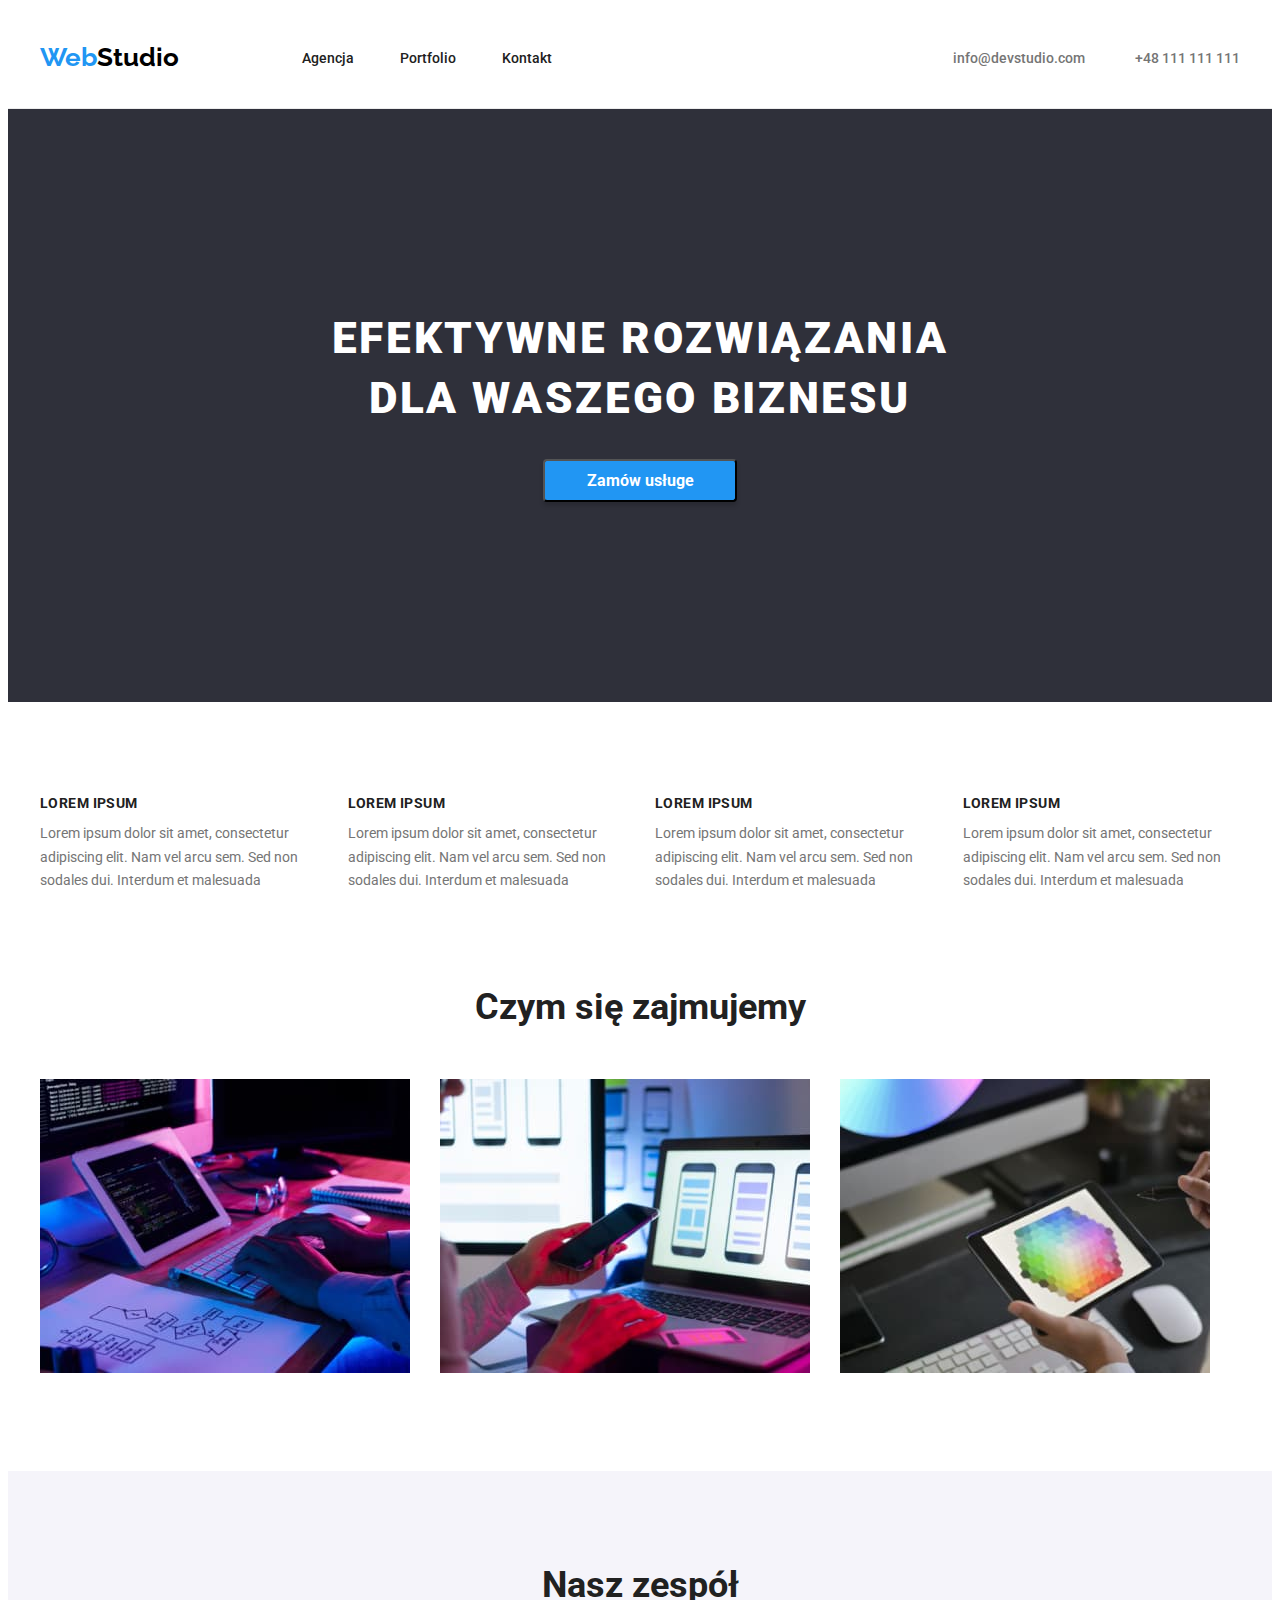
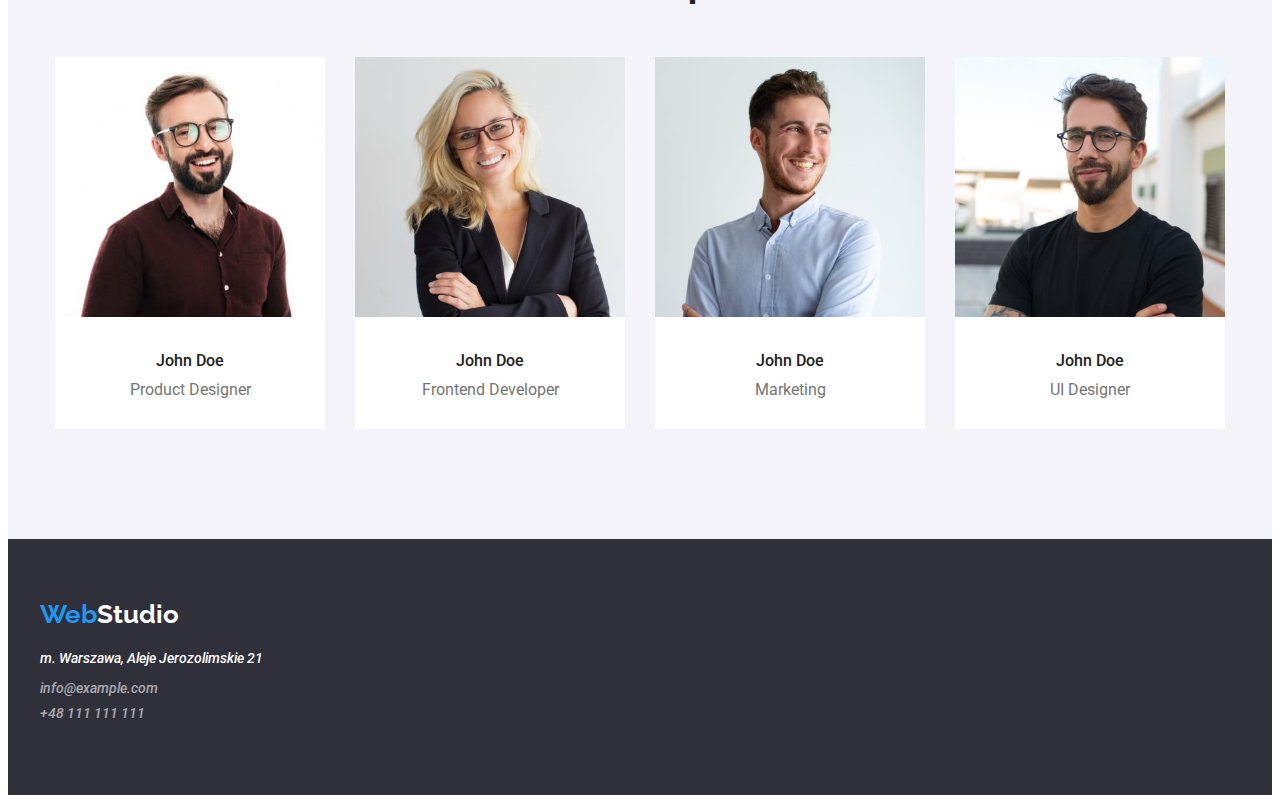
<file: index.html>
<!DOCTYPE html>
<html lang="pl">
  <head>
    <meta charset="UTF-8" />
    <meta http-equiv="X-UA-Compatible" content="IE=edge" />
    <meta name="viewport" content="width=device-width, initial-scale=1.0" />
    <title>Studio</title>
    <link
      rel="stylesheet"
      href="https://cdnjs.cloudflare.com/ajax/libs/modern-normalize/1.1.0/modern-normalize.min.css"
      integrity="sha512-wpPYUAdjBVSE4KJnH1VR1HeZfpl1ub8YT/NKx4PuQ5NmX2tKuGu6U/JRp5y+Y8XG2tV+wKQpNHVUX03MfMFn9Q=="
      crossorigin="anonymous"
      referrerpolicy="no-referrer"
    />

    <link rel="stylesheet" href="./css/styles.css" />

    <link rel="preconnect" href="https://fonts.googleapis.com" />
    <link rel="preconnect" href="https://fonts.gstatic.com" crossorigin />
    <link
      href="https://fonts.googleapis.com/css2?family=Raleway:ital,wght@0,700;1,700&family=Roboto:ital,wght@0,400;0,500;0,700;0,900;1,400;1,500;1,700;1,900&display=swap"
      rel="stylesheet"
    />
  </head>
  <body>
    <header class="main-header">
      <div class="container header-flex">
        <a href="/" class="logo">
          <span class="web"> Web</span><span class="studio">Studio</span>
        </a>
        <nav class="navigation">
          <ul class="navigation-ul">
            <li><a href="./index.html" class="index"> Agencja</a></li>
            <li><a href="./portfolio.html" class="portfolio">Portfolio</a></li>
            <li><a href="/kontakt" class="contact">Kontakt</a></li>
          </ul>
        </nav>
        <ul class="header-addres-li">
          <li><a href="mailto:info@devstudio.com" class="e-mail">info@devstudio.com </a></li>
          <li><a href="tel:+48111111111" class="telephone"> +48 111 111 111 </a></li>
        </ul>
      </div>
    </header>

    <main>
      <div class="main-div">
        <div class="container">
          <div class="main-flex">
            <h1 class="main-h1">EFEKTYWNE ROZWIĄZANIA DLA WASZEGO BIZNESU</h1>

            <button type="button" class="main-button">Zamów usługe</button>
          </div>
        </div>
      </div>

      <section class="section lower-bottom">
        <div class="container">
          <ul class="lorem">
            <li class="lorem-li">
              <h5 class="lorem-h5">LOREM IPSUM</h5>
              <p class="lorem-p">
                Lorem ipsum dolor sit amet, consectetur adipiscing elit. Nam vel arcu sem. Sed non
                sodales dui. Interdum et malesuada
              </p>
            </li>
            <li class="lorem-li">
              <h5 class="lorem-h5">LOREM IPSUM</h5>
              <p class="lorem-p">
                Lorem ipsum dolor sit amet, consectetur adipiscing elit. Nam vel arcu sem. Sed non
                sodales dui. Interdum et malesuada
              </p>
            </li>
            <li class="lorem-li">
              <h5 class="lorem-h5">LOREM IPSUM</h5>
              <p class="lorem-p">
                Lorem ipsum dolor sit amet, consectetur adipiscing elit. Nam vel arcu sem. Sed non
                sodales dui. Interdum et malesuada
              </p>
            </li>
            <li class="lorem-li">
              <h5 class="lorem-h5">LOREM IPSUM</h5>
              <p class="lorem-p">
                Lorem ipsum dolor sit amet, consectetur adipiscing elit. Nam vel arcu sem. Sed non
                sodales dui. Interdum et malesuada
              </p>
            </li>
          </ul>
        </div>
      </section>
      <section class="what-to-do section">
        <div class="container">
          <h2 class="what-to-do-h2"><center>Czym się zajmujemy</center></h2>
          <ul class="what-to-do-ul">
            <li>
              <img
                src="images/box1.jpg"
                alt="praca przy komputerze w domu"
                width="370"
                height="294"
              />
            </li>
            <li class="to-do-li">
              <img
                src="images/box2.jpg"
                alt="łączenie telefonu z komputerem "
                width="370"
                height="294"
              />
            </li>
            <li class="to-do-li">
              <img src="images/box3.jpg" alt="wybór koloru z palety RGB" width="370" height="294" />
            </li>
          </ul>
        </div>
      </section>
      <section class="team section">
        <div class="container">
          <h2 class="team-h2"><center>Nasz zespół</center></h2>
          <ul class="team-list">
            <li class="team-li">
              <figure class="team-figure">
                <img
                  src="images/imgproduct.jpg"
                  alt="John Doe Product Designer"
                  width="270"
                  height="260"
                />
                <figcaption class="signature-position">
                  <div class="signature-inside"><center>John Doe</center></div>
                  <div class="job-position"><center>Product Designer</center></div>
                </figcaption>
              </figure>
            </li>
            <li class="team-li">
              <figure class="team-figure">
                <img
                  src="images/imgfront.jpg"
                  alt="John Doe Frontend Developer"
                  width="270"
                  height="260"
                />
                <figcaption class="signature-position">
                  <div class="signature-inside"><center>John Doe</center></div>
                  <div class="job-position"><center>Frontend Developer</center></div>
                </figcaption>
              </figure>
            </li>
            <li class="team-li">
              <figure class="team-figure">
                <img
                  src="images/imgmarketing.jpg"
                  alt="John Doe Marketing"
                  width="270"
                  height="260"
                />
                <figcaption class="signature-position">
                  <div class="signature-inside"><center>John Doe</center></div>
                  <div class="job-position"><center>Marketing</center></div>
                </figcaption>
              </figure>
            </li>
            <li class="team-li">
              <figure class="team-figure">
                <img
                  src="images/imguidesigner.jpg"
                  alt="John Doe UI Designer"
                  width="270"
                  height="260"
                />
                <figcaption class="signature-position">
                  <div class="signature-inside"><center>John Doe</center></div>
                  <div class="job-position"><center>UI Designer</center></div>
                </figcaption>
              </figure>
            </li>
          </ul>
        </div>
      </section>
    </main>
    <footer class="main-footer">
      <div class="container">
        <a href="/" class="logo-footer">
          <span class="web"> Web</span><span class="studio-footer">Studio</span>
        </a>
        <address class="address-footer">
          m. Warszawa, Aleje Jerozolimskie 21
          <ul>
            <li class="footer-li">
              <a href="mailto:info@example.com" class="footer-info">info@example.com </a>
            </li>
            <li class="footer-li">
              <a href="tel:+48111111111" class="footer-info"> +48 111 111 111 </a>
            </li>
          </ul>
        </address>
      </div>
    </footer>
  </body>
</html>
<!--  -->
</file>
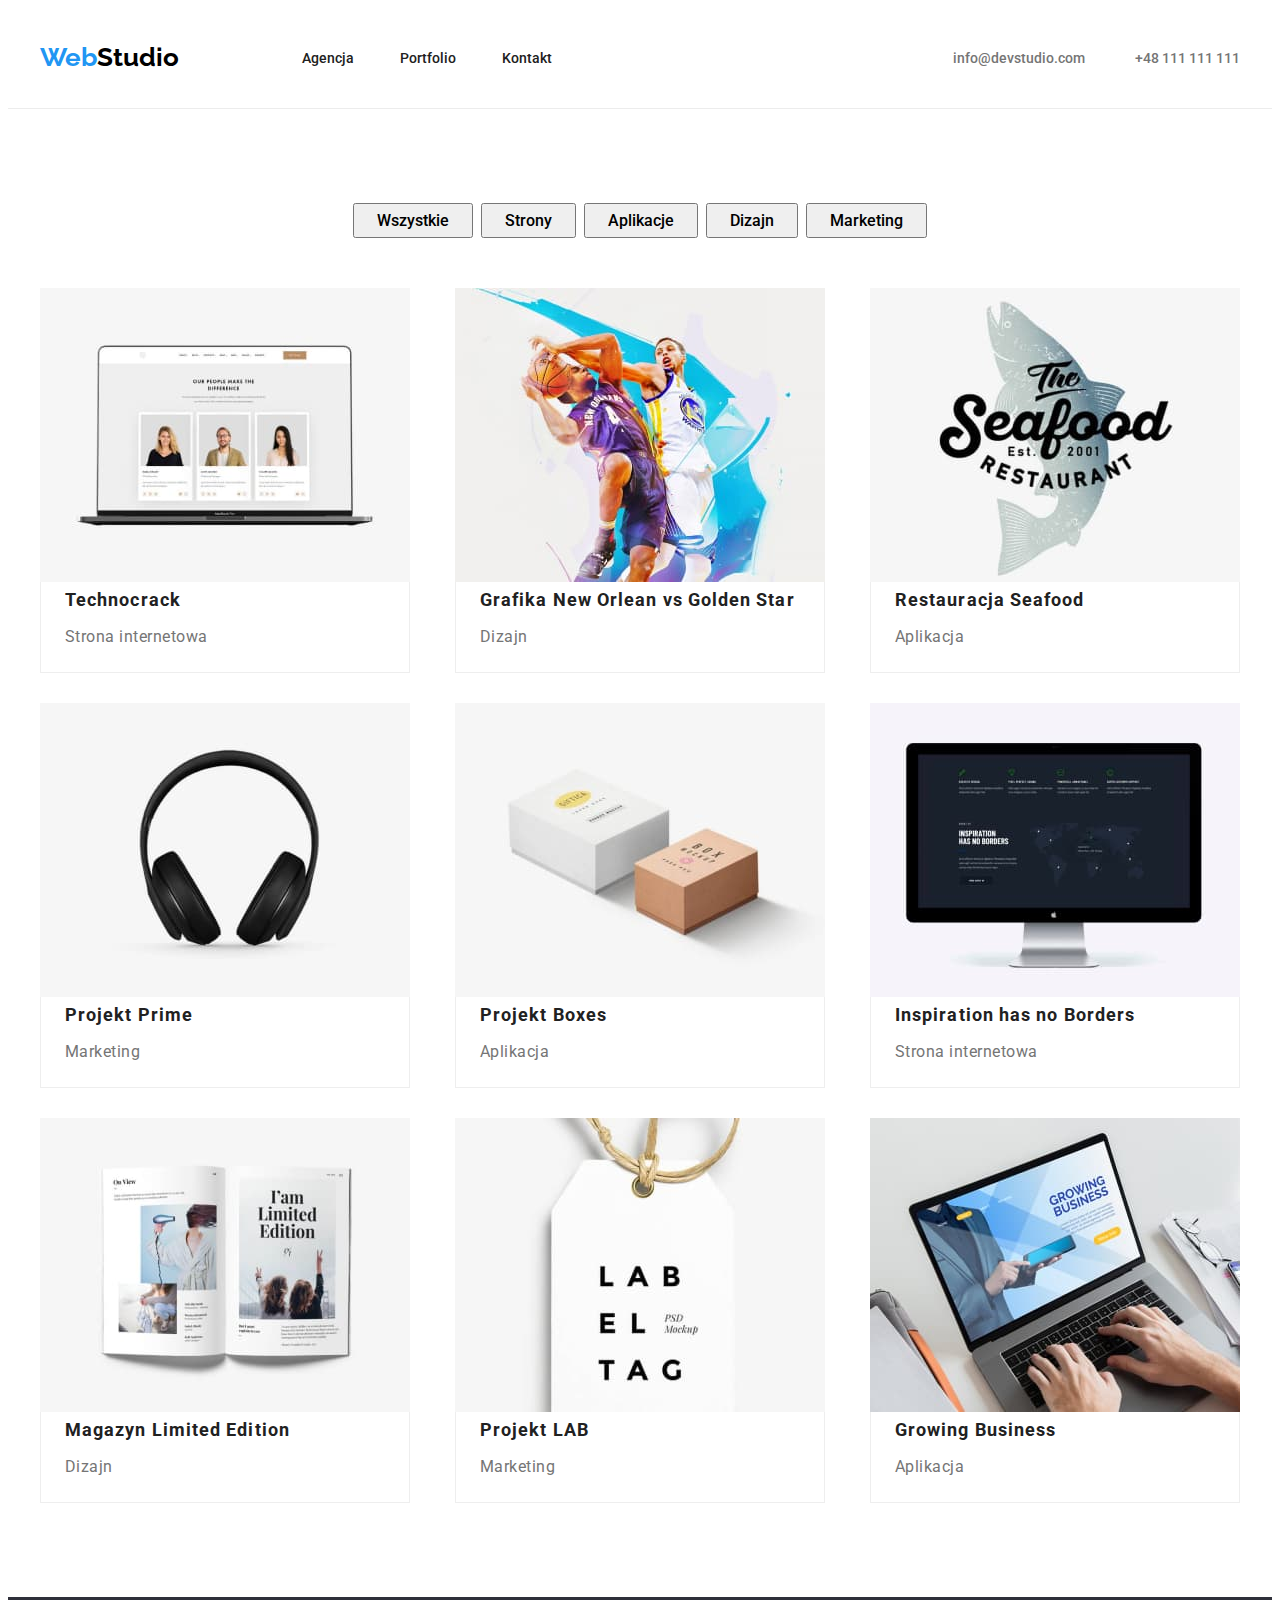
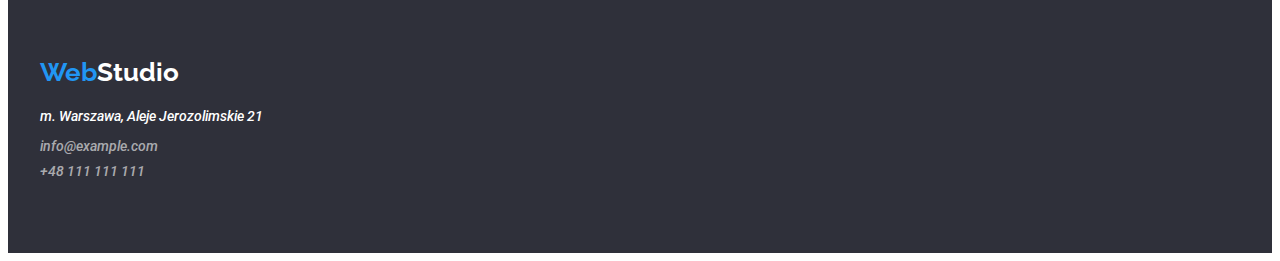
<file: portfolio.html>
<!DOCTYPE html>
<html lang="pl">
  <head>
    <meta charset="UTF-8" />
    <meta http-equiv="X-UA-Compatible" content="IE=edge" />
    <meta name="viewport" content="width=device-width, initial-scale=1.0" />
    <title>Studio</title>
    <link rel="stylesheet" href="./css/styles.css" />

    <link rel="preconnect" href="https://fonts.googleapis.com" />
    <link rel="preconnect" href="https://fonts.gstatic.com" crossorigin />
    <link
      href="https://fonts.googleapis.com/css2?family=Raleway:ital,wght@0,700;1,700&family=Roboto:ital,wght@0,400;0,500;0,700;0,900;1,400;1,500;1,700;1,900&display=swap"
      rel="stylesheet"
    />
  </head>
  <body>
    <header class="main-header">
      <div class="container header-flex">
        <a href="/" class="logo">
          <span class="web"> Web</span><span class="studio">Studio</span>
        </a>
        <nav class="navigation">
          <ul class="navigation-ul">
            <li><a href="./index.html" class="index"> Agencja</a></li>
            <li><a href="./portfolio.html" class="portfolio">Portfolio</a></li>
            <li><a href="/kontakt" class="contact">Kontakt</a></li>
          </ul>
        </nav>
        <ul class="header-addres-li">
          <li><a href="mailto:info@devstudio.com" class="e-mail">info@devstudio.com </a></li>
          <li><a href="tel:+48111111111" class="telephone"> +48 111 111 111 </a></li>
        </ul>
      </div>
    </header>
    <main class="portfolio-main">
      <section class="section">
        <div class="container">
          <div class="portfolio-main-div">
            <ul class="ul-portfolio-button">
              <li class="button-portfolio">
                <button type="button" class="portfolio-button">Wszystkie</button>
              </li>

              <li class="button-portfolio">
                <button type="button" class="portfolio-button">Strony</button>
              </li>
              <li class="button-portfolio">
                <button type="button" class="portfolio-button">Aplikacje</button>
              </li>
              <li class="button-portfolio">
                <button type="button" class="portfolio-button">Dizajn</button>
              </li>
              <li class="button-portfolio">
                <button type="button" class="portfolio-button">Marketing</button>
              </li>
            </ul>
          </div>
          <div class="images-portfolio">
            <ul class="ul-portfolio">
              <li class="li-images-portfolio">
                <div class="portfolio-div">
                  <figure class="figure-image-portfolio">
                    <img
                      src="images/project1.jpg"
                      alt="Strona internetowa Technocrack"
                      width="370"
                      height="294"
                      class="img-portfolio"
                    />
                    <figcaption class="signature">Technocrack <br /></figcaption>
                  </figure>
                  <p class="signature-second">Strona internetowa</p>
                </div>
              </li>

              <li class="li-images-portfolio">
                <div class="portfolio-div">
                  <figure class="figure-image-portfolio">
                    <img
                      src="images/project2.jpg"
                      alt="Dizajn Grafika New Orlean vs Golden Star"
                      width="370"
                      height="294"
                      class="img-portfolio"
                    />
                    <figcaption class="signature">
                      Grafika New Orlean vs Golden Star <br />
                    </figcaption>
                  </figure>
                  <p class="signature-second">Dizajn</p>
                </div>
              </li>
              <li class="li-images-portfolio">
                <div class="portfolio-div">
                  <figure class="figure-image-portfolio">
                    <img
                      src="images/project3.jpg"
                      alt="Aplikacja Restauracja Seafood"
                      width="370"
                      height="294"
                      class="img-portfolio"
                    />
                    <figcaption class="signature">Restauracja Seafood <br /></figcaption>
                  </figure>
                  <p class="signature-second">Aplikacja</p>
                </div>
              </li>
              <li class="li-images-portfolio">
                <div class="portfolio-div">
                  <figure class="figure-image-portfolio">
                    <img
                      src="images/project4.jpg"
                      alt="Marketing Projekt Prime"
                      width="370"
                      height="294"
                      class="img-portfolio"
                    />
                    <figcaption class="signature">Projekt Prime <br /></figcaption>
                  </figure>
                  <p class="signature-second">Marketing</p>
                </div>
              </li>
              <li class="li-images-portfolio">
                <div class="portfolio-div">
                  <figure class="figure-image-portfolio">
                    <img
                      src="images/project5.jpg"
                      alt="Aplikacja Projekt Boxes"
                      width="370"
                      height="294"
                      class="img-portfolio"
                    />
                    <figcaption class="signature">Projekt Boxes <br /></figcaption>
                  </figure>
                  <p class="signature-second">Aplikacja</p>
                </div>
              </li>
              <li class="li-images-portfolio">
                <div class="portfolio-div">
                  <figure class="figure-image-portfolio">
                    <img
                      src="images/project6.jpg"
                      alt="Strona internetowa Inspiration has no Borders"
                      width="370"
                      height="294"
                      class="img-portfolio"
                    />
                    <figcaption class="signature">Inspiration has no Borders <br /></figcaption>
                  </figure>
                  <p class="signature-second">Strona internetowa</p>
                </div>
              </li>
              <li class="li-images-portfolio">
                <div class="portfolio-div">
                  <figure class="figure-image-portfolio">
                    <img
                      src="images/project7.jpg"
                      alt="Dizajn Magazyn Limited Edition"
                      width="370"
                      height="294"
                      class="img-portfolio"
                    />
                    <figcaption class="signature">Magazyn Limited Edition <br /></figcaption>
                  </figure>
                  <p class="signature-second">Dizajn</p>
                </div>
              </li>
              <li>
                <div class="portfolio-div">
                  <figure class="figure-image-portfolio">
                    <img
                      src="images/project8.jpg"
                      alt="Marketing Projekt LAB"
                      width="370"
                      height="294"
                      class="img-portfolio"
                    />
                    <figcaption class="signature">Projekt LAB <br /></figcaption>
                  </figure>
                  <p class="signature-second">Marketing</p>
                </div>
              </li>
              <li class="li-images-portfolio">
                <div class="portfolio-div">
                  <figure class="figure-image-portfolio">
                    <img
                      src="images/project9.jpg"
                      alt="Aplikacja Growing Business"
                      width="370"
                      height="294"
                      class="img-portfolio"
                    />
                    <figcaption class="signature">Growing Business <br /></figcaption>
                  </figure>
                  <p class="signature-second">Aplikacja</p>
                </div>
              </li>
            </ul>
          </div>
        </div>
      </section>
    </main>
    <footer class="main-footer">
      <div class="container">
        <a href="/" class="logo-footer">
          <span class="web"> Web</span><span class="studio-footer">Studio</span>
        </a>
        <address class="address-footer">
          m. Warszawa, Aleje Jerozolimskie 21
          <ul>
            <li class="footer-li">
              <a href="mailto:info@example.com" class="footer-info">info@example.com </a>
            </li>
            <li class="footer-li">
              <a href="tel:+48111111111" class="footer-info"> +48 111 111 111 </a>
            </li>
          </ul>
        </address>
      </div>
    </footer>
  </body>
</html>
<!--  -->
</file>
<file: css/styles.css>
:root {
  --text-color: #212121;
  --theme-color: #e5e5e5;
  --blue-color: #2196f3;
  --white-color: #ffffff;
  --grey-color: #2f303a;
  --black-color: #000000;
  --whiter-color: #f5f4fa;
  --silver-color: #757575;
  --portfolio-div-color: #eeeeee;
  --border-bottom: #ececec;
}

body {
  font-family: 'Roboto', sans-serif;
  background: var(--white-color);
  color: var(--text-color);
  font-weight: 500;
}

ul {
  list-style-type: none;
  padding: 0%;
}

h1 {
  margin-top: 0px;
  margin-bottom: 0px;
}

h2 {
  margin-top: 0px;
  margin-bottom: 0px;
}

.container {
  max-width: 1200px;
  margin: 0 auto;
  padding: 0 15px;
}

.index {
  text-decoration: none;
  color: inherit;
}
.portfolio {
  text-decoration: none;
  color: inherit;
}
.contact {
  text-decoration: none;
  color: inherit;
}
.e-mail {
  text-decoration: none;
  color: inherit;
}

.logo-footer {
  text-decoration: none;
  color: inherit;
}
.footer-info {
  text-decoration: none;
  color: inherit;
}

.logo:hover,
.logo:focus {
  color: var(--blue-color);
}
.index:hover,
.index:focus {
  color: var(--blue-color);
}
.portfolio:hover,
.portfolio:focus {
  color: var(--blue-color);
}
.contact:hover,
.contact:focus {
  color: var(--blue-color);
}
.e-mail:hover,
.e-mail:focus {
  color: var(--blue-color);
}
.telephone:hover,
.telephone:focus {
  color: var(--blue-color);
}
.logo-footer:hover,
.logo-footer:focus {
  color: var(--blue-color);
}
.footer-info:hover,
.footer-info:focus {
  color: var(--blue-color);
}
.main-button:hover,
.main-button:focus {
  background: var(--blue-color);
  color: var(--white-color);
}

.portfolio-button:hover,
.portfolio-button:focus {
  background: var(--blue-color);
  color: var(--white-color);
}

.main-header {
  background: var(--white-color);
  border-bottom-color: var(--border-bottom);
  border-bottom-width: 1px;
  border-bottom-style: solid;
  padding: 24px 0px 25px 0px;
}
.header-flex {
  display: flex;
  justify-content: center;
  justify-content: space-between;
  align-items: center;
}

.navigation-ul {
  display: flex;
  justify-content: space-between;
  gap: 46px;
  padding-top: 0px;
}

.header-addres-li {
  display: flex;
  justify-content: space-between;
  gap: 50px;
}

.address-footer {
  color: var(--white-color);
  font-size: 14px;
  margin-top: 20px;
}

.main-div {
  background: var(--grey-color);
  padding-top: 200px;
  padding-bottom: 200px;
}
.main-flex {
  display: flex;
  justify-content: center;
  flex-direction: column;
  align-items: center;
}

.main-h1 {
  font-weight: 900;
  font-size: 44px;
  line-height: 1.36;
  text-align: center;
  letter-spacing: 0.06em;
  text-transform: uppercase;
  max-width: 696px;
  color: var(--white-color);
}

.main-button {
  cursor: pointer;
  font-weight: 700;
  font-family: inherit;
  font-size: 16px;
  padding: 10px 41px 10px 42px;
  margin-top: 30px;
  /*
  margin-left: 248px;
  margin-right: 248px;*/

  /*margin: 30px 485px 200px 700px;*/
}

.portfolio-button {
  cursor: pointer;
  font-family: inherit;
  font-weight: 500;
  font-size: 16px;
  padding: 6px 22px 6px 22px;
}
.main-footer {
  background: var(--grey-color);
  padding-top: 60px;
  padding-bottom: 60px;
}

.web {
  color: var(--blue-color);
}
.studio {
  color: var(--black-color);
}

.studio-footer {
  color: var(--white-color);
}

.what-to-do-h2 {
  font-size: 36px;
  line-height: 1.16;
  margin-bottom: 50px;
}

.team-h2 {
  font-size: 36px;
  line-height: 1.16;
}

.logo {
  font-family: 'Raleway', sans-serif;
  text-decoration: none;
  color: inherit;

  font-weight: 700;
  font-size: 26px;
  line-height: 1.19;
}

.e-mail {
  color: var(--silver-color);
  font-size: 14px;
  line-height: 1.14;
}

.telephone {
  text-decoration: none;
  color: inherit;
  font-size: 14px;
  line-height: 1.14;
  color: var(--silver-color);
}

.index {
  font-size: 14px;
  line-height: 1.14;
}
.portfolio {
  font-size: 14px;
  line-height: 1.14;
}
.contact {
  font-size: 14px;
  line-height: 1.14;
}

.portfolio-main-div {
  display: flex;
  justify-content: center;
  margin-bottom: 34px;
}

.main-button {
  background: var(--blue-color);
  box-shadow: 0px 4px 4px rgba(0, 0, 0, 0.15);
  border-radius: 4px;
  color: var(--white-color);
}

.footer-info {
  color: rgba(255, 255, 255, 0.6);
  padding-inline-start: 0%;
  font-size: 14px;
}
.footer-li {
  margin-top: 9px;
}

.logo-footer {
  font-family: 'Raleway';
  font-style: normal;
  font-weight: 700;
  font-size: 26px;
  line-height: 1.19;
}

.team {
  margin-left: 0px;
  margin-right: 0px;
  background: var(--whiter-color);
}

.lorem {
  display: flex;
  justify-content: center;
  gap: 30px;
  margin-top: 0px;
  margin-bottom: 0px;
}
.what-to-do-ul {
  display: flex;

  margin: 0px 0px 0px 0px;
}

.to-do-li {
  margin: 0px 0px 0px 30px;
}

.lorem-li {
  flex-basis: ((100%-90px)/4);
}

.lorem-p {
  font-style: normal;
  font-weight: 400;
  font-size: 14px;
  line-height: 1.71;
  color: #757575;
  margin-top: 10px;
  margin-bottom: 0px;
}

.lorem-h5 {
  font-style: normal;
  font-weight: 700;
  font-size: 14px;
  line-height: 1.14;
  letter-spacing: 0.03em;
  text-transform: uppercase;
  color: inherit;
  margin-top: 0px;
  margin-bottom: 0px;
}

.team-list {
  display: flex;
  gap: 30px;
  margin-top: 50px;
  justify-content: center;
}

.team-li {
  flex-basis: ((100%-90px)/4);
}

.team-figure {
  background: var(--white-color);
  margin: 0px;
}

/*
.images-portfolio {
  

}*/
.img-portfolio {
  display: block;
}

.signature-second {
  font-weight: 400;
  font-size: 16px;
  line-height: 1.88;
  letter-spacing: 0.03em;
  color: var(--silver-color);
  padding-left: 24px;
  padding-bottom: 20px;
  padding-top: 4px;
  margin: 0px;
  border-bottom: 1px solid var(--portfolio-div-color);
  border-left: 1px solid var(--portfolio-div-color);
  border-right: 1px solid var(--portfolio-div-color);
}

.signature {
  font-weight: 700;
  font-size: 18px;
  line-height: 2;
  letter-spacing: 0.06em;
  padding-left: 24px;

  border-left: 1px solid var(--portfolio-div-color);
  border-right: 1px solid var(--portfolio-div-color);
}

.portfolio-div {
  background: var(--white-color);
}

.job-position {
  font-style: normal;
  font-weight: 400;
  color: var(--silver-color);
}

.signature-position {
  font-weight: 500;
  font-size: 16px;
  line-height: 1.19;
  margin-top: 30px;
  padding-bottom: 30px;
}

.signature-inside {
  margin-bottom: 10px;
  line-height: 1.19;
}

.ul-portfolio {
  display: flex;
  flex-wrap: wrap;
  justify-content: space-between;
  gap: 30px;
  padding: 0px;
  margin: 0px;
}

.figure-image-portfolio {
  padding: 0px;
  margin: 0px;
}

.section {
  padding-top: 94px;
  padding-bottom: 94px;
}

.ul-portfolio-button {
  display: flex;
  flex-wrap: wrap;
  gap: 8px;
  padding: 0px;
  margin-top: 0px;
}
.navigation {
  display: flex;

  margin-right: 371px;
  margin-left: 93px;
}

.lower-bottom {
  padding-bottom: 0px;
}
</file>
